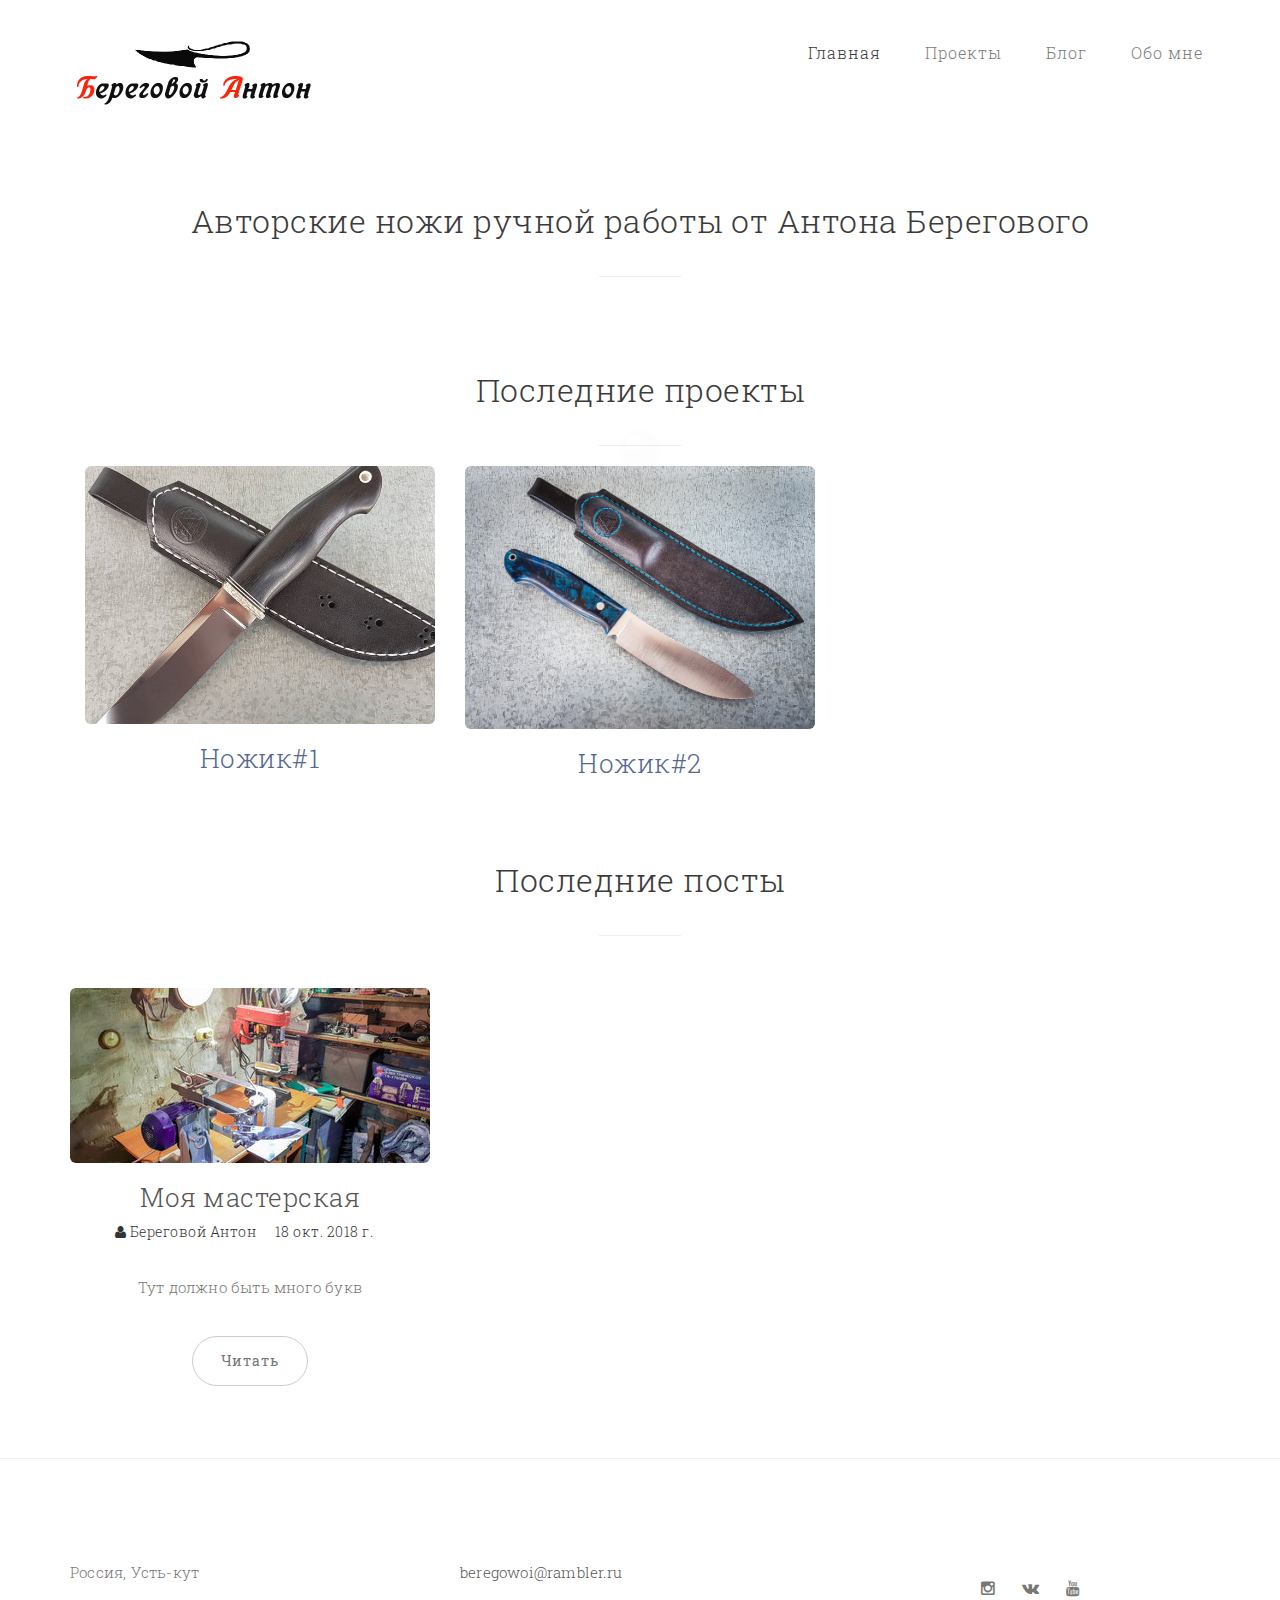
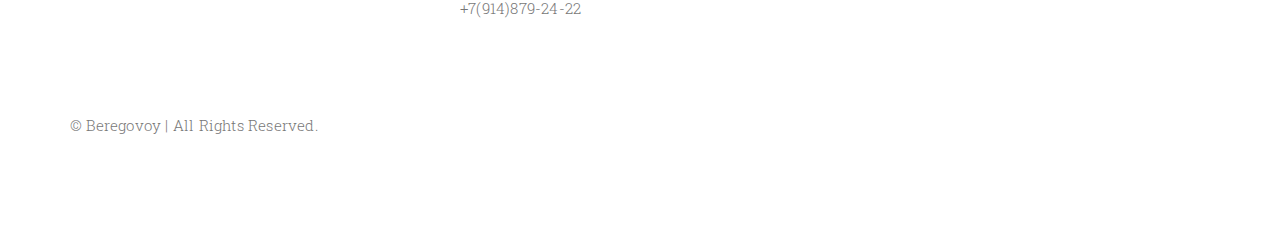
<file: index.html>
<!doctype html>
<meta charset="utf-8">
<meta http-equiv="X-UA-Compatible" content="IE=Edge">
<meta name="description" content="">
<meta name="keywords" content="">
<meta name="author" content="">
<meta name="viewport" content="width=device-width, initial-scale=1, maximum-scale=1">
 
<link rel="stylesheet" href="./static/css/bootstrap.min.css">
<link rel="stylesheet" href="./static/css/font-awesome.min.css">
<link rel="stylesheet" href="./static/css/style.css">
<link rel="stylesheet" href="./static/css/lightbox.css">
<link href="https://fonts.googleapis.com/css?family=Roboto+Slab:700" rel="stylesheet"> 
<title>Ножи ручной работы!</title>
<body>
   <!-- PRE LOADER -->

<div class="preloader">
    <div class="sk-spinner sk-spinner-wordpress">
         <span class="sk-inner-circle"></span>
    </div>
</div>
<!-- Navigation section  -->

<div class="navbar navbar-default navbar-static-top" role="navigation">
    <div class="container">

         <div class="navbar-header">
              <button class="navbar-toggle" data-toggle="collapse" data-target=".navbar-collapse">
                   <span class="icon icon-bar"></span>
                   <span class="icon icon-bar"></span>
                   <span class="icon icon-bar"></span>
              </button>
              <a href="./" ><img src="./static/images/logo.png" width="50%" height="50%" alt="logo"></a>
         </div>
         <div class="collapse navbar-collapse">
            <ul class="nav navbar-nav navbar-right"> 
                <li class="active"><a href="./">Главная</a></li>
                
                  <li><a href="./projects/">Проекты</a></li>
                
                  <li><a href="./blog/">Блог</a></li>
                
                  <li><a href="./about/">Обо мне</a></li>
                
            </ul>
        </div>
    </div>
  </div>  
<!-- Home Section -->
  
    
  
  <!-- Home Section -->

<section id="home">
    <div class="container">
         <div class="row">
              <div class="col-md-12 col-sm-12">
                   <h2>Авторские ножи ручной работы от Антона Берегового</h2>

                   <hr>
                   
               <!-- last work -->
      
               <div class="col-md-12 col-sm-12">
                    <div class="padding"></div>
                    <h2>Последние проекты</h2>
                    <hr>
                </div>
                    
                    <div class="col-md-4 col-sm-6">
                        <a href="./projects/nozhik1/">
                            <div class="portfolio-thumb">
                        
                        
                                <img src="./projects/nozhik1/knife_11.jpg" alt="" class="img-responsive img-rounded">
                        
                                    <div class="portfolio-overlay">
                                        <div class="portfolio-item">
                                            <h3><a href="./projects/nozhik1/">Ножик#1</a></h3>
                                        </div>
                                    </div>
                            </div>
                          </a>
                      </div>
                    
                    <div class="col-md-4 col-sm-6">
                        <a href="./projects/nozhik2/">
                            <div class="portfolio-thumb">
                        
                        
                                <img src="./projects/nozhik2/knives_1-1-of-5-.jpg" alt="" class="img-responsive img-rounded">
                        
                                    <div class="portfolio-overlay">
                                        <div class="portfolio-item">
                                            <h3><a href="./projects/nozhik2/">Ножик#2</a></h3>
                                        </div>
                                    </div>
                            </div>
                          </a>
                      </div>
                    
                </div>
                <div class="col-md-12 col-sm-12">
                    <div class="padding"></div>
                    <h2>Последние посты</h2>
                    <hr>
                </div>
                    <div class="col-md-4 col-sm-4">
                            <div class="blog-post-thumb">
                    
                    <!-- Blog -->
                            
                        <a href="./blog/first-post/" ><img src="./blog/first-post/knives_1-4-of-5-@360.jpg" class="img-responsive img-rounded" alt="" /></a>
                            
                        
                        <div class="blog-post-title">
                                <h3><a href="./blog/first-post/">Моя мастерская</a></h3>
                           </div>
                           <div class="blog-post-format">
                                <span><a href="#"><i class="fa fa-user" aria-hidden="true"></i> Береговой Антон</a></span>
                                <span><i class="fa fa-date"></i> 18 окт. 2018 г.</span>
                           </div>
                           <div class="blog-post-des">
                                <p><p>Тут должно быть много букв</p>
</p>
                                <a href="./blog/first-post/" class="btn btn-default">Читать</a>
                           </div>                
                    
                    </div>
                 </div>
            </div>
    </div>
</section>


  
  <footer>
    <div class="container">
         <div class="row">

              <div class="col-md-4 col-sm-4">
                   <p>Россия, Усть-кут</p>
              </div>

              <div class="col-md-4 col-sm-4">
                   <p><a href="mailto:beregowoi@rambler.ru">beregowoi@rambler.ru</a></p>
                   <p>+7(914)879-24-22 </p>
              </div>
              <div class="col-md-4 col-sm-4">
                    
                    <ul class="social-icon">
                        <li><a href="http://instagram.com/aaberegovoy_nozi" class="fa fa-instagram"></a></li>
                        <li><a href="#" class="fa fa-vk"></a></li>
                        <li><a href="#" class="fa fa-youtube"></a></li>
                    </ul>                          
              </div>
              <div class="clearfix col-md-12 col-sm-12">
                   <hr>
              </div>

              <div class="col-md-6 col-sm-6">
                   <div class="footer-copyright">
                        <p>© Beregovoy | All Rights Reserved.</p>
                   </div>
              </div>
         </div>
    </div>
</footer> 
  <!-- SCRIPTS -->
<script src="./static/js/jquery.js"></script>
<script src="./static/js/bootstrap.min.js"></script>
<script src="./static/js/custom.js"></script>
<script src="./static/js/lightbox.js"></script>

</body>
</file>
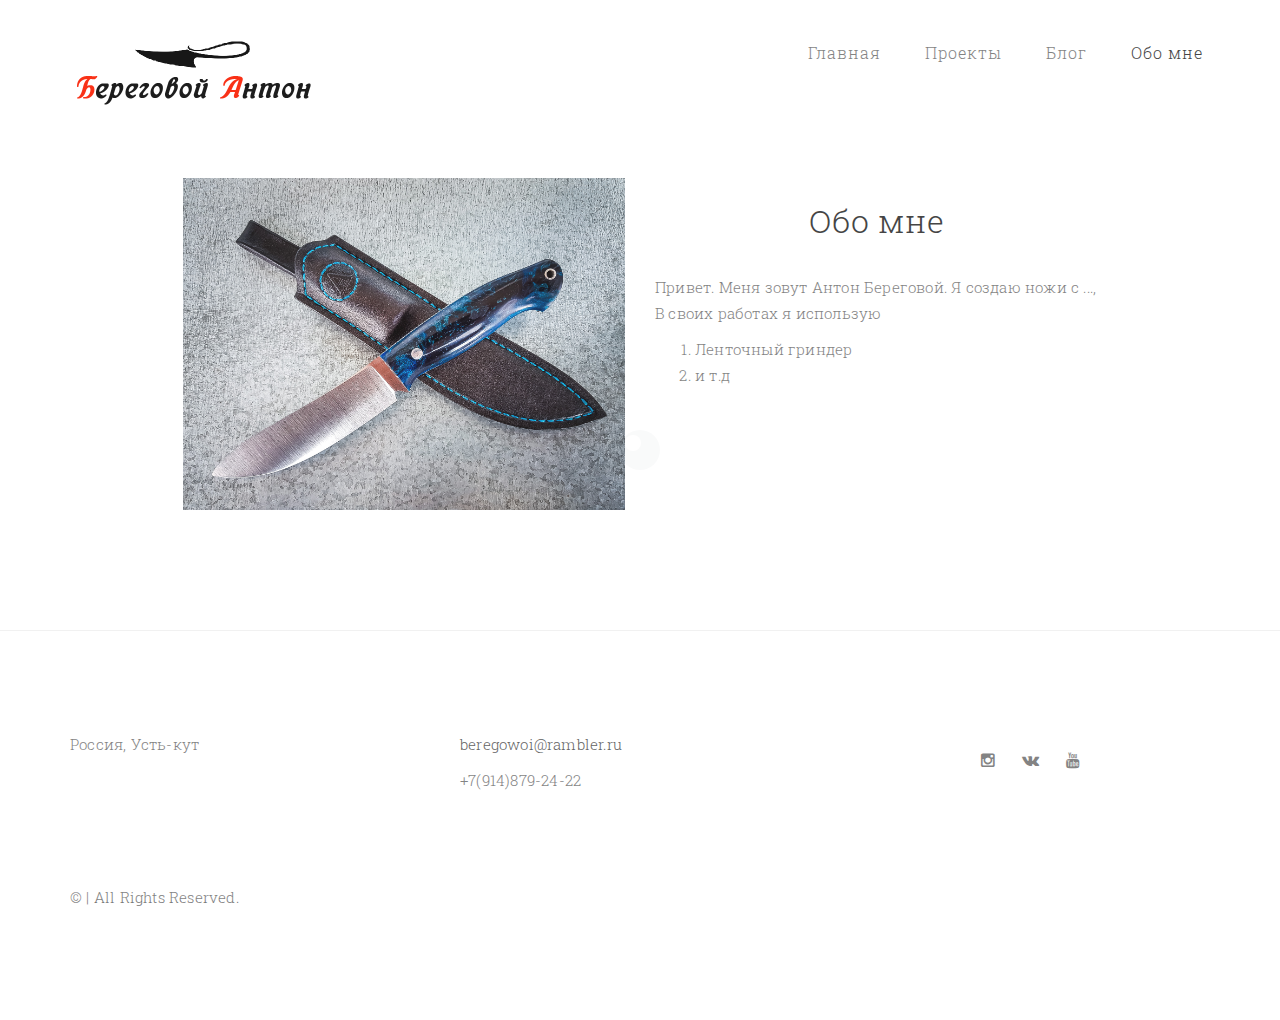
<file: about/index.html>
<!doctype html>
<meta charset="utf-8">
<meta http-equiv="X-UA-Compatible" content="IE=Edge">
<meta name="description" content="">
<meta name="keywords" content="">
<meta name="author" content="">
<meta name="viewport" content="width=device-width, initial-scale=1, maximum-scale=1">
 
<link rel="stylesheet" href="../static/css/bootstrap.min.css">
<link rel="stylesheet" href="../static/css/font-awesome.min.css">
<link rel="stylesheet" href="../static/css/style.css">
<link rel="stylesheet" href="../static/css/lightbox.css">
<link href="https://fonts.googleapis.com/css?family=Roboto+Slab:700" rel="stylesheet"> 
<title>Обо мне</title>
<body>
   <!-- PRE LOADER -->

<div class="preloader">
    <div class="sk-spinner sk-spinner-wordpress">
         <span class="sk-inner-circle"></span>
    </div>
</div>
<!-- Navigation section  -->

<div class="navbar navbar-default navbar-static-top" role="navigation">
    <div class="container">

         <div class="navbar-header">
              <button class="navbar-toggle" data-toggle="collapse" data-target=".navbar-collapse">
                   <span class="icon icon-bar"></span>
                   <span class="icon icon-bar"></span>
                   <span class="icon icon-bar"></span>
              </button>
              <a href="../" ><img src="../static/images/logo.png" width="50%" height="50%" alt="logo"></a>
         </div>
         <div class="collapse navbar-collapse">
            <ul class="nav navbar-nav navbar-right"> 
                <li><a href="../">Главная</a></li>
                
                  <li><a href="../projects/">Проекты</a></li>
                
                  <li><a href="../blog/">Блог</a></li>
                
                  <li class="active"><a href="../about/">Обо мне</a></li>
                
            </ul>
        </div>
    </div>
  </div>  
<!-- Home Section -->
  
    
  
<!-- About Section -->

<section id="about">
    <div class="container">
         <div class="row">

              <div class="col-md-offset-1 col-md-10 col-sm-12">
                   
                   <div class="col-md-6 col-sm-12">
                    <img src="../../static/images/about-image.jpg" class="img-responsive" alt="About">
                   </div>
                   <div class="col-md-6 col-sm-12">
                       <div class="section-title">
                            <h2>Обо мне</h2>
                        </div> 
                    <p><p>Привет. Меня зовут Антон Береговой. 
Я создаю ножи с ..., <br>
В своих работах я использую</p>
<ol>
<li>Ленточный гриндер</li>
<li>и т.д</li>
</ol>
</p>
                    </div>
                </div>
            </section>
               <div class="clearfix"></div>

              </div>

         </div>
    </div>


  
  <footer>
    <div class="container">
         <div class="row">

              <div class="col-md-4 col-sm-4">
                   <p>Россия, Усть-кут</p>
              </div>

              <div class="col-md-4 col-sm-4">
                   <p><a href="mailto:beregowoi@rambler.ru">beregowoi@rambler.ru</a></p>
                   <p>+7(914)879-24-22 </p>
              </div>
              <div class="col-md-4 col-sm-4">
                    
                    <ul class="social-icon">
                        <li><a href="http://instagram.com/aaberegovoy_nozi" class="fa fa-instagram"></a></li>
                        <li><a href="#" class="fa fa-vk"></a></li>
                        <li><a href="#" class="fa fa-youtube"></a></li>
                    </ul>                          
              </div>
              <div class="clearfix col-md-12 col-sm-12">
                   <hr>
              </div>

              <div class="col-md-6 col-sm-6">
                   <div class="footer-copyright">
                        <p>©  | All Rights Reserved.</p>
                   </div>
              </div>
         </div>
    </div>
</footer> 
  <!-- SCRIPTS -->
<script src="../static/js/jquery.js"></script>
<script src="../static/js/bootstrap.min.js"></script>
<script src="../static/js/custom.js"></script>
<script src="../static/js/lightbox.js"></script>

</body>
</file>
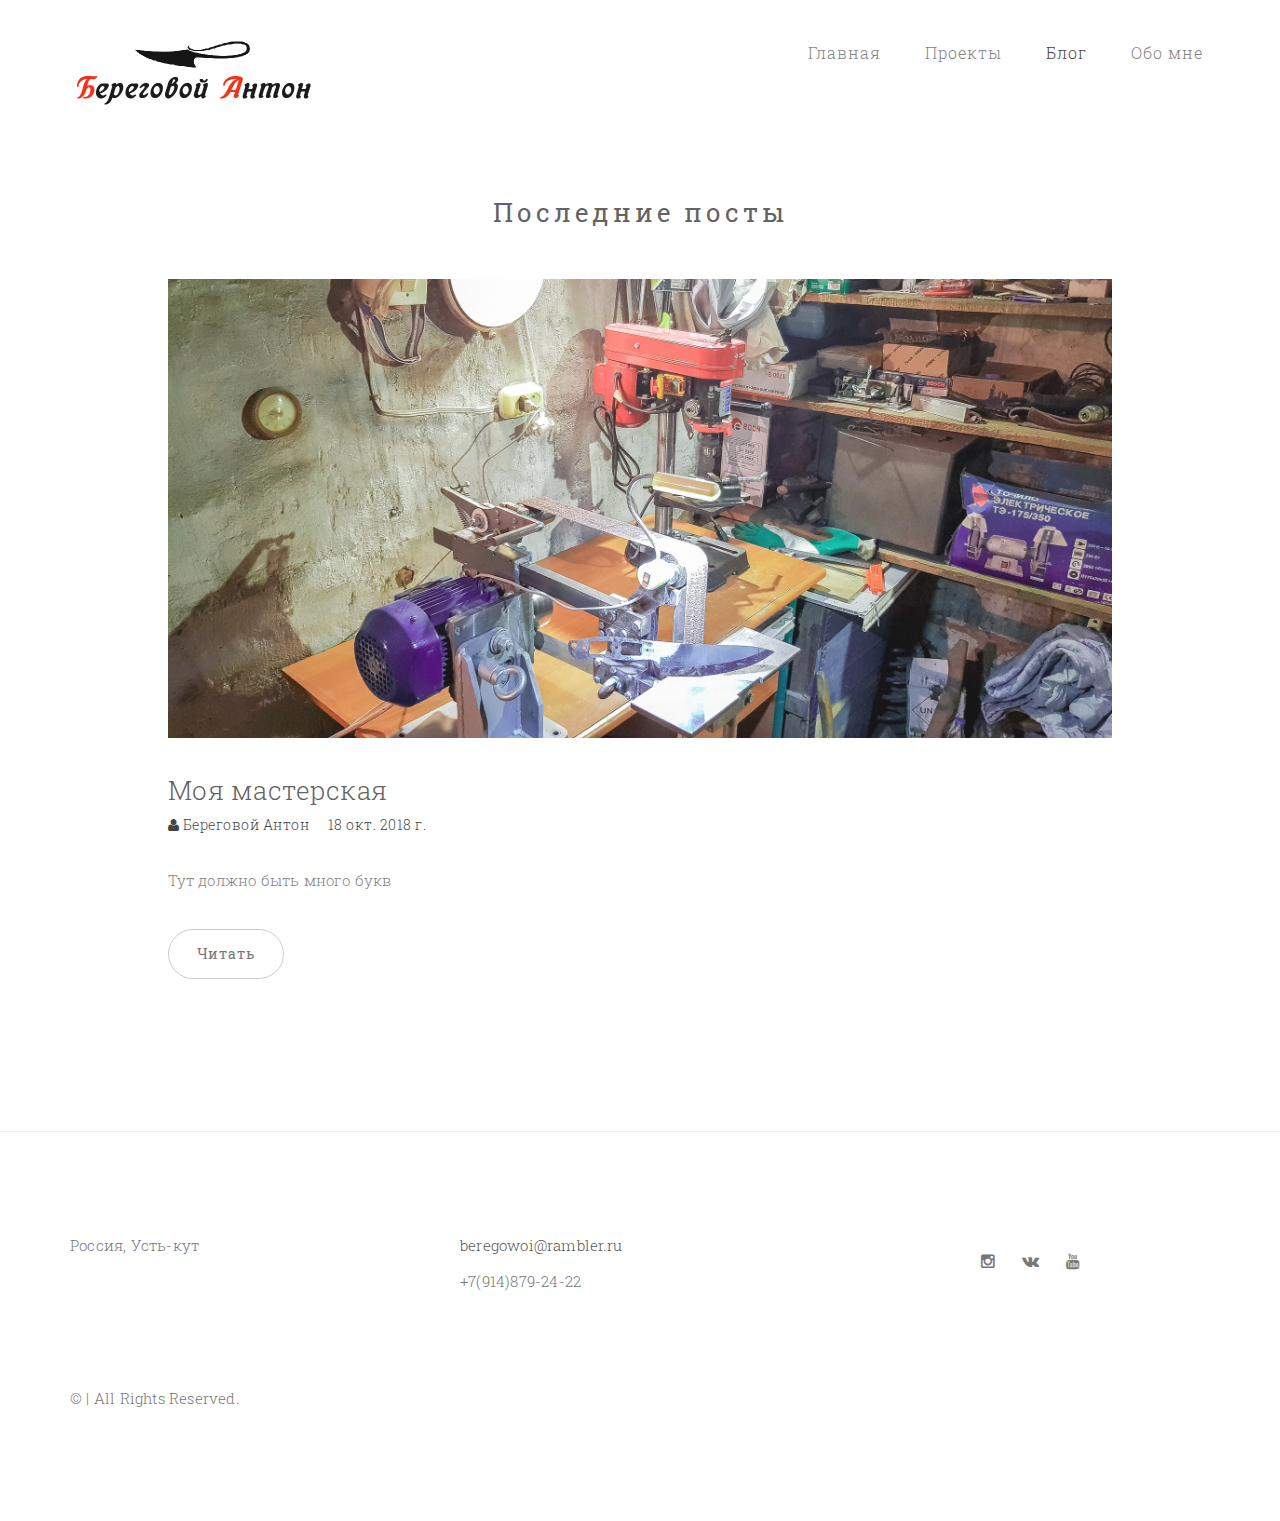
<file: blog/index.html>
<!doctype html>
<meta charset="utf-8">
<meta http-equiv="X-UA-Compatible" content="IE=Edge">
<meta name="description" content="">
<meta name="keywords" content="">
<meta name="author" content="">
<meta name="viewport" content="width=device-width, initial-scale=1, maximum-scale=1">
 
<link rel="stylesheet" href="../static/css/bootstrap.min.css">
<link rel="stylesheet" href="../static/css/font-awesome.min.css">
<link rel="stylesheet" href="../static/css/style.css">
<link rel="stylesheet" href="../static/css/lightbox.css">
<link href="https://fonts.googleapis.com/css?family=Roboto+Slab:700" rel="stylesheet"> 
<title>Блог</title>
<body>
   <!-- PRE LOADER -->

<div class="preloader">
    <div class="sk-spinner sk-spinner-wordpress">
         <span class="sk-inner-circle"></span>
    </div>
</div>
<!-- Navigation section  -->

<div class="navbar navbar-default navbar-static-top" role="navigation">
    <div class="container">

         <div class="navbar-header">
              <button class="navbar-toggle" data-toggle="collapse" data-target=".navbar-collapse">
                   <span class="icon icon-bar"></span>
                   <span class="icon icon-bar"></span>
                   <span class="icon icon-bar"></span>
              </button>
              <a href="../" ><img src="../static/images/logo.png" width="50%" height="50%" alt="logo"></a>
         </div>
         <div class="collapse navbar-collapse">
            <ul class="nav navbar-nav navbar-right"> 
                <li><a href="../">Главная</a></li>
                
                  <li><a href="../projects/">Проекты</a></li>
                
                  <li class="active"><a href="../blog/">Блог</a></li>
                
                  <li><a href="../about/">Обо мне</a></li>
                
            </ul>
        </div>
    </div>
  </div>  
<!-- Home Section -->
  
    
  <!-- Blog Section -->

<section id="blog">
    <div class="container">
         <div class="row">
            
              <div class="col-md-offset-1 col-md-10 col-sm-12">
                   <div class="section-title">
                        <h3>Последние посты</h3>
                        
                   </div>
  
                   <div class="blog-post-thumb">
                        <div class="blog-post-image">
                             <a href="../blog/first-post/">
                                
                                
                                <div class="image"><img src="../blog/first-post/knives_1-4-of-5-.jpg" alt="Blog Image" class="img-responsive"></div>
                                                             
                             </a>
                        </div>
                        <div class="blog-post-title">
                             <h3><a href="../blog/first-post/">Моя мастерская</a></h3>
                        </div>
                        <div class="blog-post-format">
                             <span><a href="#"><i class="fa fa-user" aria-hidden="true"></i> Береговой Антон</a></span>
                             <span><i class="fa fa-date"></i> 18 окт. 2018 г.</span>
                        </div>
                        <div class="blog-post-des">
                             <p><p>Тут должно быть много букв</p>
</p>
                             <a href="../blog/first-post/" class="btn btn-default">Читать</a>
                        </div>
                   </div>
  
              </div>
              
              
         </div>
    </div>
  </section>

  
  <footer>
    <div class="container">
         <div class="row">

              <div class="col-md-4 col-sm-4">
                   <p>Россия, Усть-кут</p>
              </div>

              <div class="col-md-4 col-sm-4">
                   <p><a href="mailto:beregowoi@rambler.ru">beregowoi@rambler.ru</a></p>
                   <p>+7(914)879-24-22 </p>
              </div>
              <div class="col-md-4 col-sm-4">
                    
                    <ul class="social-icon">
                        <li><a href="http://instagram.com/aaberegovoy_nozi" class="fa fa-instagram"></a></li>
                        <li><a href="#" class="fa fa-vk"></a></li>
                        <li><a href="#" class="fa fa-youtube"></a></li>
                    </ul>                          
              </div>
              <div class="clearfix col-md-12 col-sm-12">
                   <hr>
              </div>

              <div class="col-md-6 col-sm-6">
                   <div class="footer-copyright">
                        <p>©  | All Rights Reserved.</p>
                   </div>
              </div>
         </div>
    </div>
</footer> 
  <!-- SCRIPTS -->
<script src="../static/js/jquery.js"></script>
<script src="../static/js/bootstrap.min.js"></script>
<script src="../static/js/custom.js"></script>
<script src="../static/js/lightbox.js"></script>

</body>
</file>
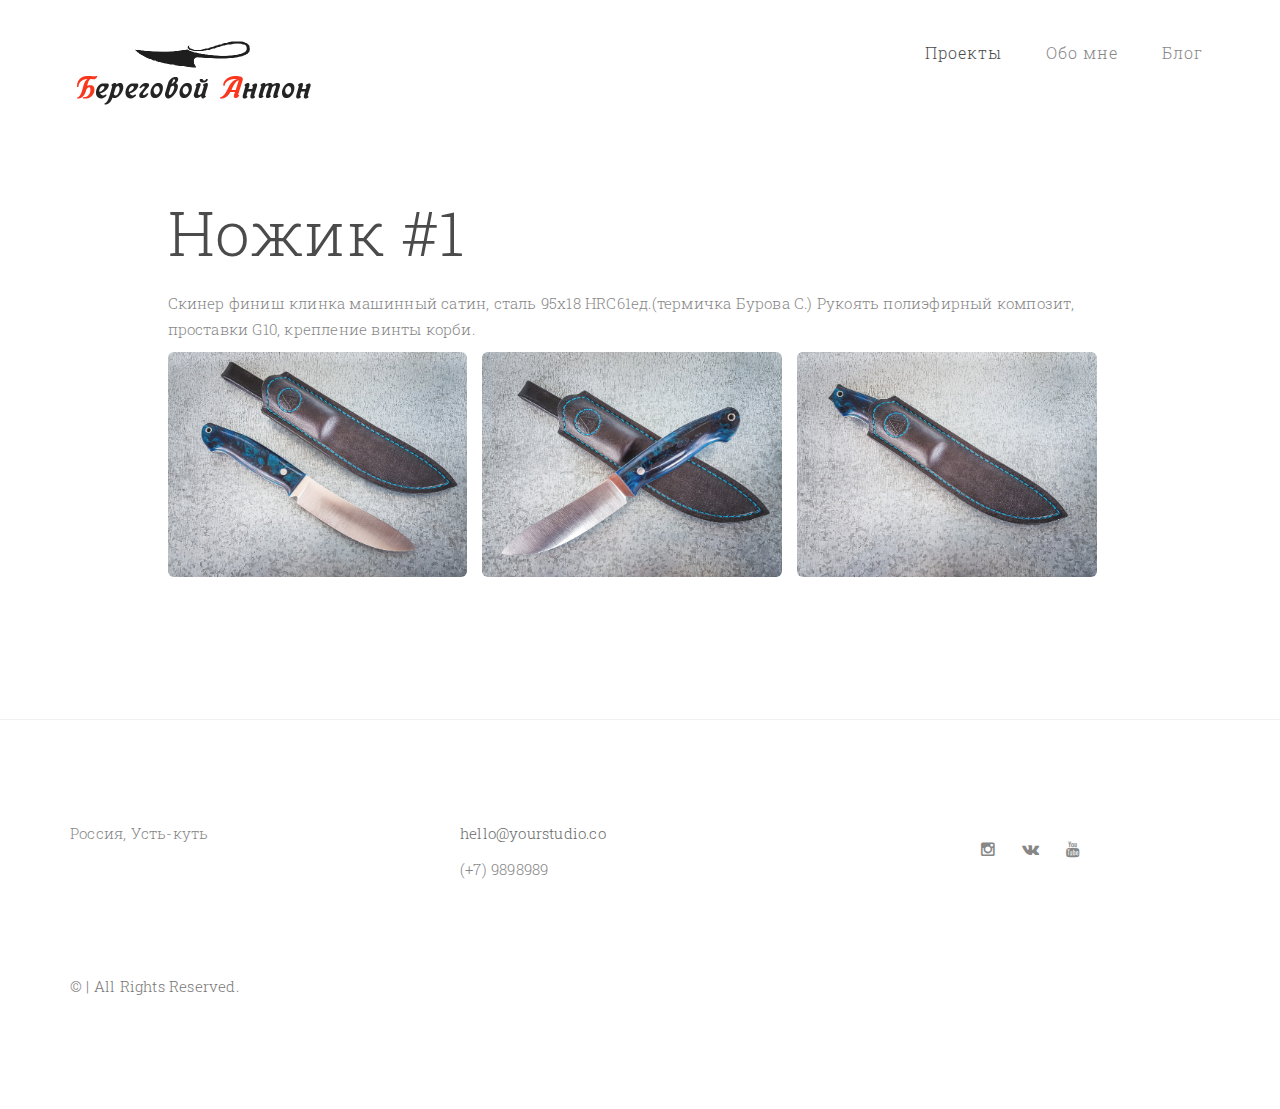
<file: nozhi/index.html>
<!doctype html>
<head>
<meta charset="utf-8">
<meta charset="UTF-8">
<meta http-equiv="X-UA-Compatible" content="IE=Edge">
<meta name="description" content="">
<meta name="keywords" content="">
<meta name="author" content="">
<meta name="viewport" content="width=device-width, initial-scale=1, maximum-scale=1">
 
<link rel="stylesheet" href="../static/css/bootstrap.min.css">
<link rel="stylesheet" href="../static/css/font-awesome.min.css">
<link rel="stylesheet" href="../static/css/style.css">
<link href="https://fonts.googleapis.com/css?family=Roboto+Slab:700" rel="stylesheet"> 
<title>Ножик #1 (2018)</title>
</head>
<body>
  <!-- PRE LOADER -->

<div class="preloader">
    <div class="sk-spinner sk-spinner-wordpress">
         <span class="sk-inner-circle"></span>
    </div>
</div>

<!-- Navigation section  -->

<div class="navbar navbar-default navbar-static-top" role="navigation">
    <div class="container">

         <div class="navbar-header">
              <button class="navbar-toggle" data-toggle="collapse" data-target=".navbar-collapse">
                   <span class="icon icon-bar"></span>
                   <span class="icon icon-bar"></span>
                   <span class="icon icon-bar"></span>
              </button>
              <a href="../" ><img src="../static/images/logo.png" width="50%" height="50%" alt="logo"></a>
         </div>
         <div class="collapse navbar-collapse">
              <ul class="nav navbar-nav navbar-right">
                  
                  
                    <li class="active"><a href="../">Проекты</a></li>
                  
                    <li><a href="../about/">Обо мне</a></li>
                  
                    <li><a href="../blog/">Блог</a></li>
                  
                 
              </ul>
         </div>
 </div>
</div>  
<!-- Home Section -->

 

<!-- Single Project Section -->

<section id="single-project">
        <div class="container">
             <div class="row">
   
                  <div class="col-md-offset-1 col-md-10 col-sm-12">
                       <h1>Ножик #1</h1>
                       <p><p>Скинер финиш клинка машинный сатин, сталь 95х18 HRC61ед.(термичка Бурова С.) Рукоять полиэфирный композит, проставки G10, крепление винты корби.</p>
</p>
                            
                            
                            
                                
                                <div class="col-md-4 col-sm-4">
                                        <img src="../nozhi/knives_1-1-of-5-.jpg" alt="" class="img-responsive img-rounded">                                        
                                </div>       
                                
                                <div class="col-md-4 col-sm-4">
                                        <img src="../nozhi/knives_1-2-of-5-.jpg" alt="" class="img-responsive img-rounded">                                        
                                </div>       
                                
                                <div class="col-md-4 col-sm-4">
                                        <img src="../nozhi/knives_1-3-of-5-.jpg" alt="" class="img-responsive img-rounded">                                        
                                </div>       
                                 
                                               
                             
   
                       <div class="clearfix"></div>   
                      
                  </div>
   
             </div>
        </div>
   </section>



                 
<footer>
    <div class="container">
         <div class="row">

              <div class="col-md-4 col-sm-4">
                   <p>Россия, Усть-куть</p>
              </div>

              <div class="col-md-4 col-sm-4">
                   <p><a href="mailto:youremail@gmail.com">hello@yourstudio.co</a></p>
                   <p>(+7) 9898989</p>
              </div>
              <div class="col-md-4 col-sm-4">
                    
                    <ul class="social-icon">
                        <li><a href="http://instagram.com/aaberegovoy_nozi" class="fa fa-instagram"></a></li>
                        <li><a href="#" class="fa fa-vk"></a></li>
                        <li><a href="#" class="fa fa-youtube"></a></li>
                    </ul>                          
              </div>
              <div class="clearfix col-md-12 col-sm-12">
                   <hr>
              </div>

              <div class="col-md-6 col-sm-6">
                   <div class="footer-copyright">
                        <p>©  | All Rights Reserved.</p>
                   </div>
              </div>
         </div>
    </div>
</footer>  
  
<!-- SCRIPTS -->
<script src="../static/js/jquery.js"></script>
<script src="../static/js/bootstrap.min.js"></script>
<script src="../static/js/custom.js"></script>
</body>
</file>
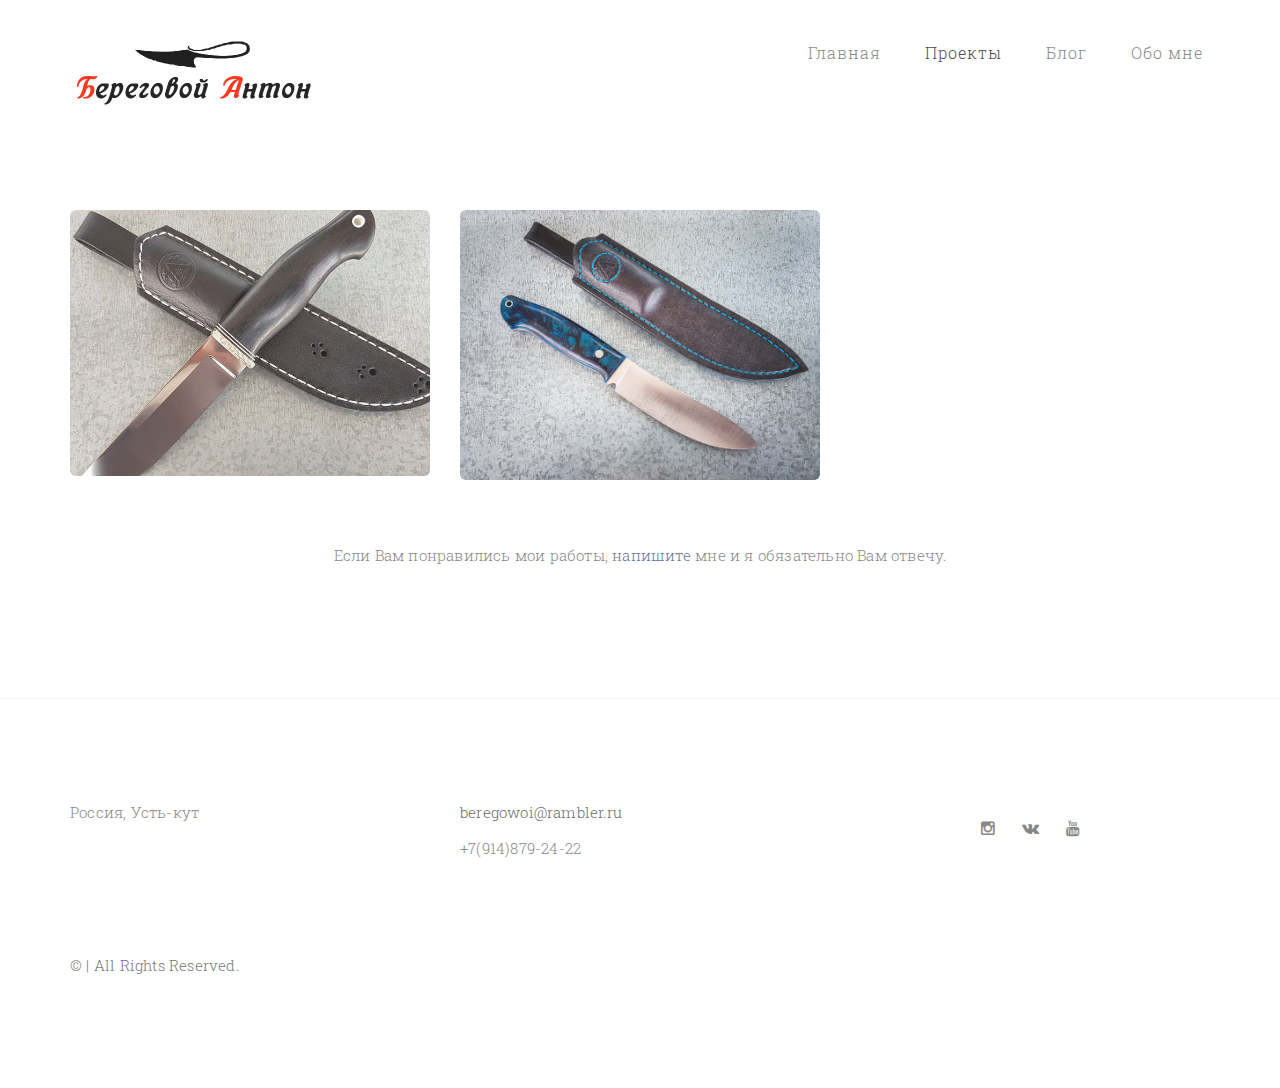
<file: projects/index.html>
<!doctype html>
<meta charset="utf-8">
<meta http-equiv="X-UA-Compatible" content="IE=Edge">
<meta name="description" content="">
<meta name="keywords" content="">
<meta name="author" content="">
<meta name="viewport" content="width=device-width, initial-scale=1, maximum-scale=1">
 
<link rel="stylesheet" href="../static/css/bootstrap.min.css">
<link rel="stylesheet" href="../static/css/font-awesome.min.css">
<link rel="stylesheet" href="../static/css/style.css">
<link rel="stylesheet" href="../static/css/lightbox.css">
<link href="https://fonts.googleapis.com/css?family=Roboto+Slab:700" rel="stylesheet"> 
<title>Проекты</title>
<body>
   <!-- PRE LOADER -->

<div class="preloader">
    <div class="sk-spinner sk-spinner-wordpress">
         <span class="sk-inner-circle"></span>
    </div>
</div>
<!-- Navigation section  -->

<div class="navbar navbar-default navbar-static-top" role="navigation">
    <div class="container">

         <div class="navbar-header">
              <button class="navbar-toggle" data-toggle="collapse" data-target=".navbar-collapse">
                   <span class="icon icon-bar"></span>
                   <span class="icon icon-bar"></span>
                   <span class="icon icon-bar"></span>
              </button>
              <a href="../" ><img src="../static/images/logo.png" width="50%" height="50%" alt="logo"></a>
         </div>
         <div class="collapse navbar-collapse">
            <ul class="nav navbar-nav navbar-right"> 
                <li><a href="../">Главная</a></li>
                
                  <li class="active"><a href="../projects/">Проекты</a></li>
                
                  <li><a href="../blog/">Блог</a></li>
                
                  <li><a href="../about/">Обо мне</a></li>
                
            </ul>
        </div>
    </div>
  </div>  
<!-- Home Section -->
  
    
<!-- Portfolio Section -->
<section id="portfolio">
    <div class="container">
         <div class="row">          
            
              <div class="col-md-4 col-sm-6">
                <a href="../projects/nozhik1/">
                    <div class="portfolio-thumb">
                
                
                        <img src="../projects/nozhik1/knife_11.jpg" alt="" class="img-responsive img-rounded">
                
                             <div class="portfolio-overlay">
                                <div class="portfolio-item">
                                    <h3><a href="../projects/nozhik1/">Ножик#1</a></h3>
                                </div>
                            </div>
                    </div>
                  </a>
              </div>
                    
              <div class="col-md-4 col-sm-6">
                <a href="../projects/nozhik2/">
                    <div class="portfolio-thumb">
                
                
                        <img src="../projects/nozhik2/knives_1-1-of-5-.jpg" alt="" class="img-responsive img-rounded">
                
                             <div class="portfolio-overlay">
                                <div class="portfolio-item">
                                    <h3><a href="../projects/nozhik2/">Ножик#2</a></h3>
                                </div>
                            </div>
                    </div>
                  </a>
              </div>
                    
          <div class="col-md-12 col-sm-12 text-center">
                <p>Если Вам понравились мои работы, <a href="mailto:beregowoi@rambler.ru">напишите</a> мне и я обязательно Вам отвечу.</p>
 
          </div>
        </div>
    </div>
  </section>

  
  <footer>
    <div class="container">
         <div class="row">

              <div class="col-md-4 col-sm-4">
                   <p>Россия, Усть-кут</p>
              </div>

              <div class="col-md-4 col-sm-4">
                   <p><a href="mailto:beregowoi@rambler.ru">beregowoi@rambler.ru</a></p>
                   <p>+7(914)879-24-22 </p>
              </div>
              <div class="col-md-4 col-sm-4">
                    
                    <ul class="social-icon">
                        <li><a href="http://instagram.com/aaberegovoy_nozi" class="fa fa-instagram"></a></li>
                        <li><a href="#" class="fa fa-vk"></a></li>
                        <li><a href="#" class="fa fa-youtube"></a></li>
                    </ul>                          
              </div>
              <div class="clearfix col-md-12 col-sm-12">
                   <hr>
              </div>

              <div class="col-md-6 col-sm-6">
                   <div class="footer-copyright">
                        <p>©  | All Rights Reserved.</p>
                   </div>
              </div>
         </div>
    </div>
</footer> 
  <!-- SCRIPTS -->
<script src="../static/js/jquery.js"></script>
<script src="../static/js/bootstrap.min.js"></script>
<script src="../static/js/custom.js"></script>
<script src="../static/js/lightbox.js"></script>

</body>
</file>
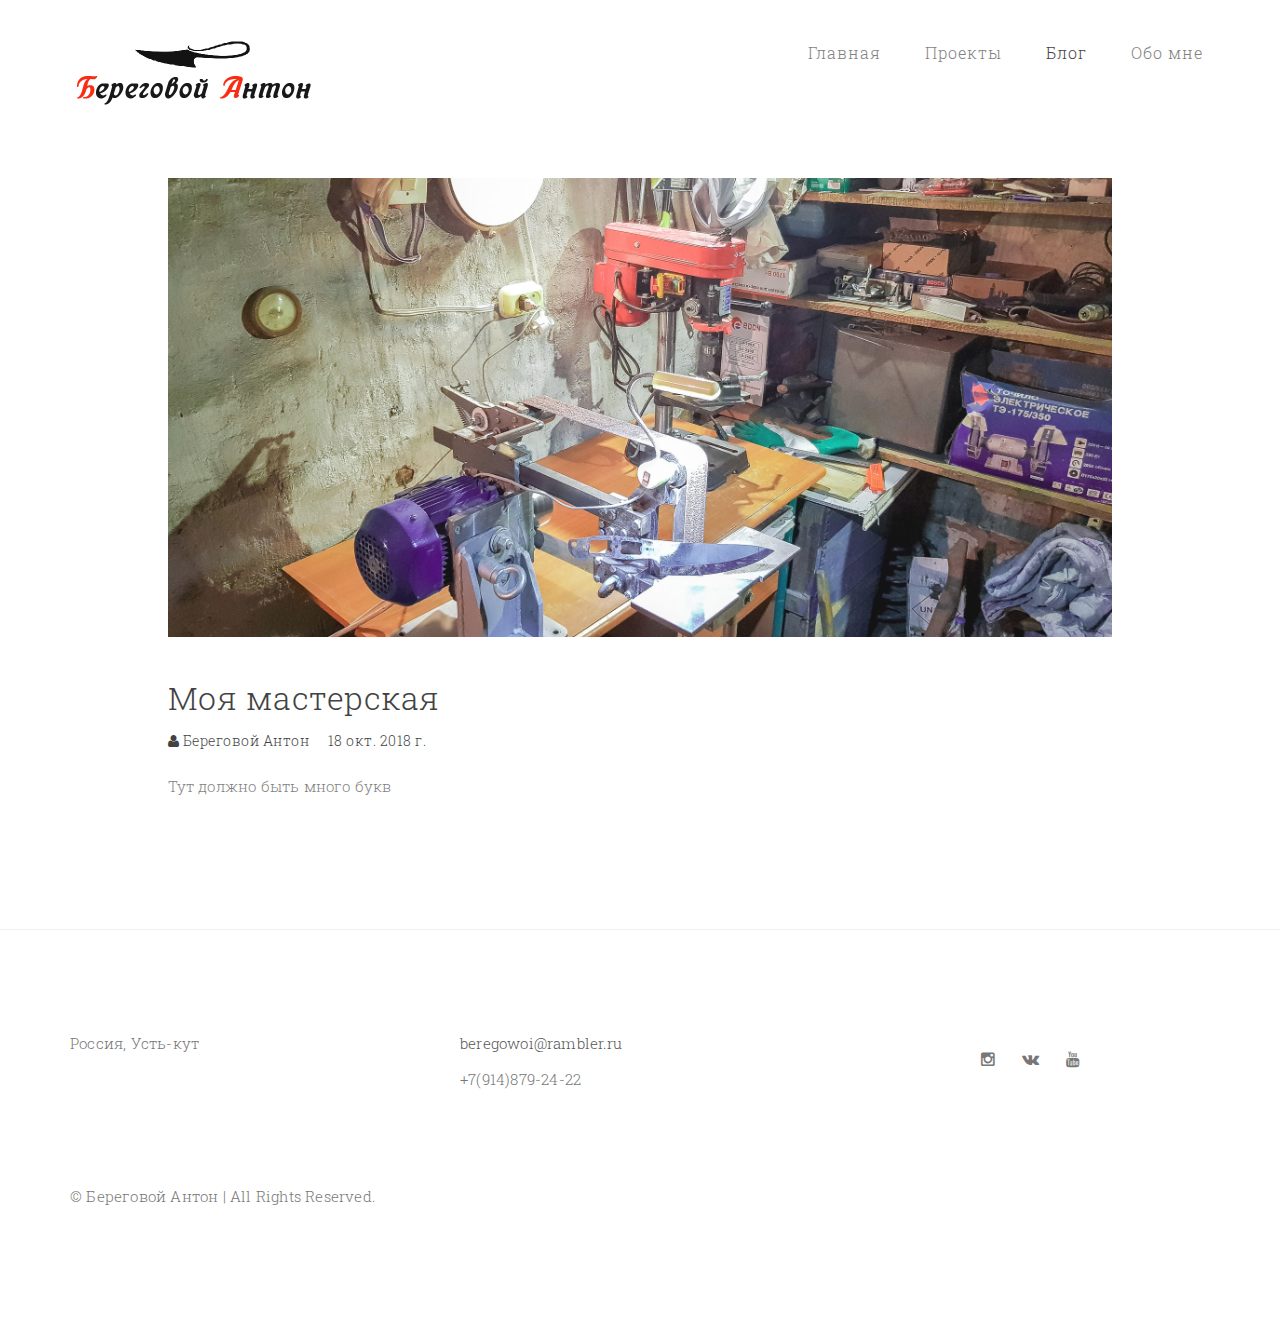
<file: blog/first-post/index.html>
<!doctype html>
<meta charset="utf-8">
<meta http-equiv="X-UA-Compatible" content="IE=Edge">
<meta name="description" content="">
<meta name="keywords" content="">
<meta name="author" content="">
<meta name="viewport" content="width=device-width, initial-scale=1, maximum-scale=1">
 
<link rel="stylesheet" href="../../static/css/bootstrap.min.css">
<link rel="stylesheet" href="../../static/css/font-awesome.min.css">
<link rel="stylesheet" href="../../static/css/style.css">
<link rel="stylesheet" href="../../static/css/lightbox.css">
<link href="https://fonts.googleapis.com/css?family=Roboto+Slab:700" rel="stylesheet"> 
<title>Моя мастерская</title>
<body>
   <!-- PRE LOADER -->

<div class="preloader">
    <div class="sk-spinner sk-spinner-wordpress">
         <span class="sk-inner-circle"></span>
    </div>
</div>
<!-- Navigation section  -->

<div class="navbar navbar-default navbar-static-top" role="navigation">
    <div class="container">

         <div class="navbar-header">
              <button class="navbar-toggle" data-toggle="collapse" data-target=".navbar-collapse">
                   <span class="icon icon-bar"></span>
                   <span class="icon icon-bar"></span>
                   <span class="icon icon-bar"></span>
              </button>
              <a href="../../" ><img src="../../static/images/logo.png" width="50%" height="50%" alt="logo"></a>
         </div>
         <div class="collapse navbar-collapse">
            <ul class="nav navbar-nav navbar-right"> 
                <li><a href="../../">Главная</a></li>
                
                  <li><a href="../../projects/">Проекты</a></li>
                
                  <li class="active"><a href="../../blog/">Блог</a></li>
                
                  <li><a href="../../about/">Обо мне</a></li>
                
            </ul>
        </div>
    </div>
  </div>  
<!-- Home Section -->
  
    
  <!--
  <div class="blog-post">
  
    <h2>Моя мастерская</h2>
  
  <p class="meta">
    written by
    
      Береговой Антон
    
    on 2018-10-18
  </p>
  <p>Тут должно быть много букв</p>

  </div>
-->
  <!-- Blog Single Post Section -->

<section id="blog-single-post">
    <div class="container">
         <div class="row">
              <div class="col-md-offset-1 col-md-10 col-sm-12">
                   <div class="blog-single-post-thumb">
                     
                        <div class="blog-post-image">
                            
                             <img src="../../blog/first-post/knives_1-4-of-5-.jpg" class="img-responsive" alt="Blog Image">
                             
                        </div>

                        <div class="blog-post-title">
                             <h2>Моя мастерская</a></h2>
                        </div>

                        <div class="blog-post-format">
                            <span><a href="#"><i class="fa fa-user" aria-hidden="true"></i> Береговой Антон</a></span>
                             <span><i class="fa fa-date"></i> 18 окт. 2018 г.</span>
                        </div>
                      <p>Тут должно быть много букв</p>

                        <div class="blog-post-des">
                             
                        </div>
                   </div>
         </div>
    </div>
</section>

  
  <footer>
    <div class="container">
         <div class="row">

              <div class="col-md-4 col-sm-4">
                   <p>Россия, Усть-кут</p>
              </div>

              <div class="col-md-4 col-sm-4">
                   <p><a href="mailto:beregowoi@rambler.ru">beregowoi@rambler.ru</a></p>
                   <p>+7(914)879-24-22 </p>
              </div>
              <div class="col-md-4 col-sm-4">
                    
                    <ul class="social-icon">
                        <li><a href="http://instagram.com/aaberegovoy_nozi" class="fa fa-instagram"></a></li>
                        <li><a href="#" class="fa fa-vk"></a></li>
                        <li><a href="#" class="fa fa-youtube"></a></li>
                    </ul>                          
              </div>
              <div class="clearfix col-md-12 col-sm-12">
                   <hr>
              </div>

              <div class="col-md-6 col-sm-6">
                   <div class="footer-copyright">
                        <p>© Береговой Антон | All Rights Reserved.</p>
                   </div>
              </div>
         </div>
    </div>
</footer> 
  <!-- SCRIPTS -->
<script src="../../static/js/jquery.js"></script>
<script src="../../static/js/bootstrap.min.js"></script>
<script src="../../static/js/custom.js"></script>
<script src="../../static/js/lightbox.js"></script>

</body>
</file>
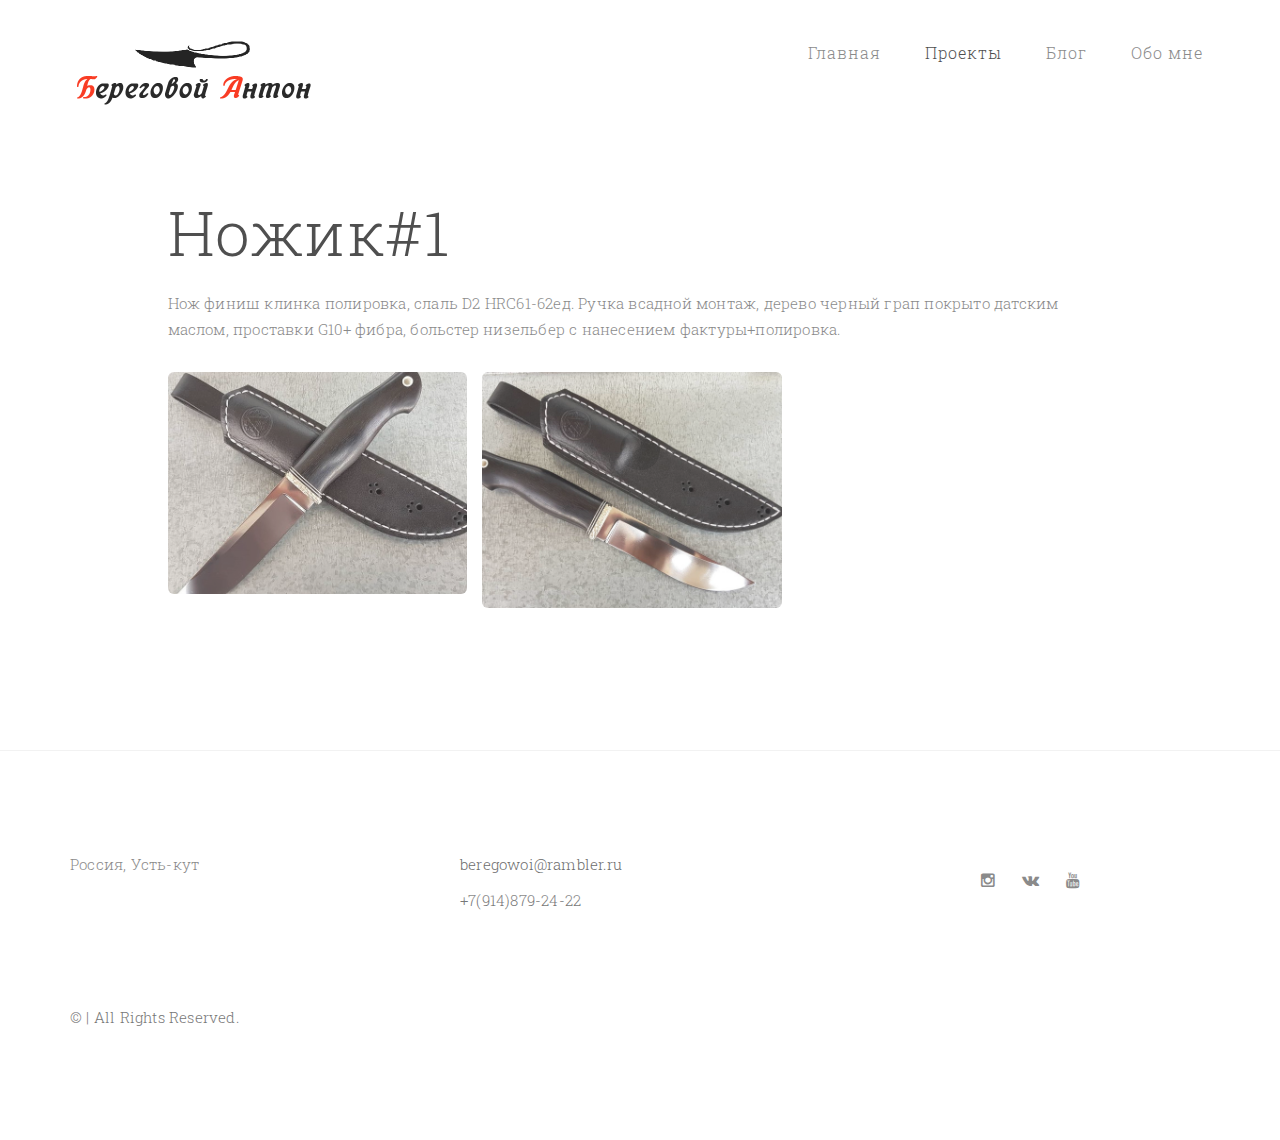
<file: projects/nozhik1/index.html>
<!doctype html>
<meta charset="utf-8">
<meta http-equiv="X-UA-Compatible" content="IE=Edge">
<meta name="description" content="">
<meta name="keywords" content="">
<meta name="author" content="">
<meta name="viewport" content="width=device-width, initial-scale=1, maximum-scale=1">
 
<link rel="stylesheet" href="../../static/css/bootstrap.min.css">
<link rel="stylesheet" href="../../static/css/font-awesome.min.css">
<link rel="stylesheet" href="../../static/css/style.css">
<link rel="stylesheet" href="../../static/css/lightbox.css">
<link href="https://fonts.googleapis.com/css?family=Roboto+Slab:700" rel="stylesheet"> 
<title>Ножик#1 </title>
<body>
   <!-- PRE LOADER -->

<div class="preloader">
    <div class="sk-spinner sk-spinner-wordpress">
         <span class="sk-inner-circle"></span>
    </div>
</div>
<!-- Navigation section  -->

<div class="navbar navbar-default navbar-static-top" role="navigation">
    <div class="container">

         <div class="navbar-header">
              <button class="navbar-toggle" data-toggle="collapse" data-target=".navbar-collapse">
                   <span class="icon icon-bar"></span>
                   <span class="icon icon-bar"></span>
                   <span class="icon icon-bar"></span>
              </button>
              <a href="../../" ><img src="../../static/images/logo.png" width="50%" height="50%" alt="logo"></a>
         </div>
         <div class="collapse navbar-collapse">
            <ul class="nav navbar-nav navbar-right"> 
                <li><a href="../../">Главная</a></li>
                
                  <li class="active"><a href="../../projects/">Проекты</a></li>
                
                  <li><a href="../../blog/">Блог</a></li>
                
                  <li><a href="../../about/">Обо мне</a></li>
                
            </ul>
        </div>
    </div>
  </div>  
<!-- Home Section -->
  
    
  <!-- Single Project Section -->

<section id="single-project">
    <div class="container">
         <div class="row">
              <div class="col-md-offset-1 col-md-10 col-sm-12">
                   <h1>Ножик#1</h1>
                   <p><p>Нож финиш клинка полировка, слаль D2 HRC61-62ед. Ручка всадной монтаж, дерево черный грап покрыто датским маслом, проставки G10+ фибра, больстер низельбер с нанесением фактуры+полировка.</p>
</p>
                        
                        
                        
                            
                            <div class="col-md-4 col-sm-4">
                                <a href="../../projects/nozhik1/knife_11.jpg" data-lightbox="&lt;Image model=&#39;none&#39; path=u&#39;/projects/nozhik1/knife_11.jpg&#39;&gt;"><img src="../../projects/nozhik1/knife_11.jpg"  alt="" class="img-responsive img-rounded"></a>                                        
                            </div>       
                            
                            <div class="col-md-4 col-sm-4">
                                <a href="../../projects/nozhik1/knife_2.jpg" data-lightbox="&lt;Image model=&#39;none&#39; path=u&#39;/projects/nozhik1/knife_2.jpg&#39;&gt;"><img src="../../projects/nozhik1/knife_2.jpg"  alt="" class="img-responsive img-rounded"></a>                                        
                            </div>       
                             
                         
                   <div class="clearfix"></div> 
              </div>

         </div>
    </div>
</section>

  
  <footer>
    <div class="container">
         <div class="row">

              <div class="col-md-4 col-sm-4">
                   <p>Россия, Усть-кут</p>
              </div>

              <div class="col-md-4 col-sm-4">
                   <p><a href="mailto:beregowoi@rambler.ru">beregowoi@rambler.ru</a></p>
                   <p>+7(914)879-24-22 </p>
              </div>
              <div class="col-md-4 col-sm-4">
                    
                    <ul class="social-icon">
                        <li><a href="http://instagram.com/aaberegovoy_nozi" class="fa fa-instagram"></a></li>
                        <li><a href="#" class="fa fa-vk"></a></li>
                        <li><a href="#" class="fa fa-youtube"></a></li>
                    </ul>                          
              </div>
              <div class="clearfix col-md-12 col-sm-12">
                   <hr>
              </div>

              <div class="col-md-6 col-sm-6">
                   <div class="footer-copyright">
                        <p>©  | All Rights Reserved.</p>
                   </div>
              </div>
         </div>
    </div>
</footer> 
  <!-- SCRIPTS -->
<script src="../../static/js/jquery.js"></script>
<script src="../../static/js/bootstrap.min.js"></script>
<script src="../../static/js/custom.js"></script>
<script src="../../static/js/lightbox.js"></script>

</body>
</file>
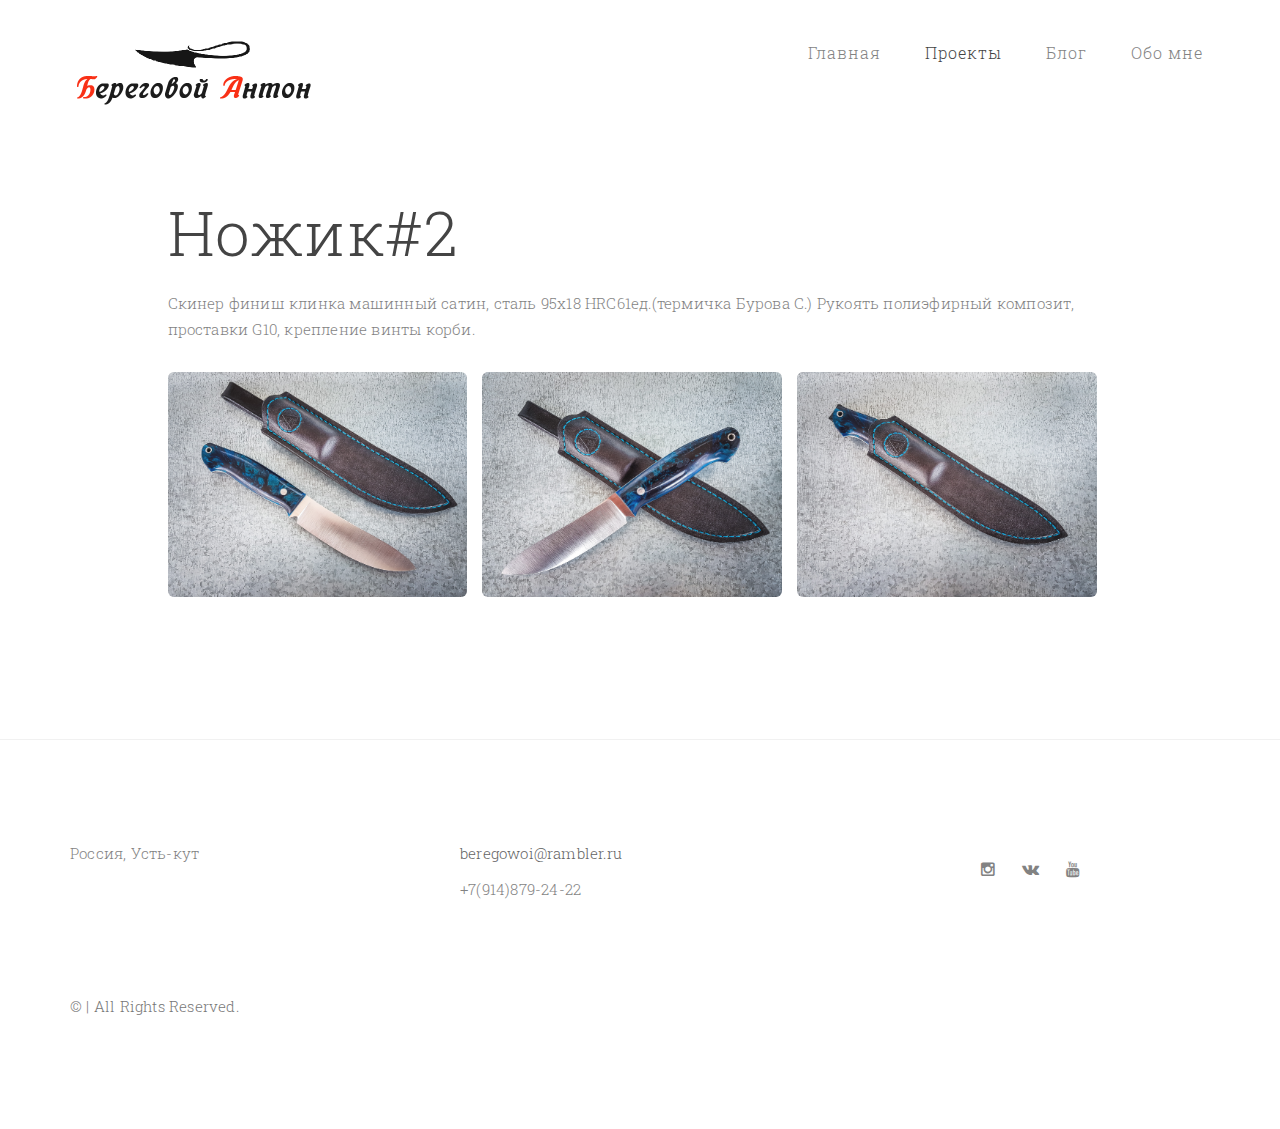
<file: projects/nozhik2/index.html>
<!doctype html>
<meta charset="utf-8">
<meta http-equiv="X-UA-Compatible" content="IE=Edge">
<meta name="description" content="">
<meta name="keywords" content="">
<meta name="author" content="">
<meta name="viewport" content="width=device-width, initial-scale=1, maximum-scale=1">
 
<link rel="stylesheet" href="../../static/css/bootstrap.min.css">
<link rel="stylesheet" href="../../static/css/font-awesome.min.css">
<link rel="stylesheet" href="../../static/css/style.css">
<link rel="stylesheet" href="../../static/css/lightbox.css">
<link href="https://fonts.googleapis.com/css?family=Roboto+Slab:700" rel="stylesheet"> 
<title>Ножик#2 </title>
<body>
   <!-- PRE LOADER -->

<div class="preloader">
    <div class="sk-spinner sk-spinner-wordpress">
         <span class="sk-inner-circle"></span>
    </div>
</div>
<!-- Navigation section  -->

<div class="navbar navbar-default navbar-static-top" role="navigation">
    <div class="container">

         <div class="navbar-header">
              <button class="navbar-toggle" data-toggle="collapse" data-target=".navbar-collapse">
                   <span class="icon icon-bar"></span>
                   <span class="icon icon-bar"></span>
                   <span class="icon icon-bar"></span>
              </button>
              <a href="../../" ><img src="../../static/images/logo.png" width="50%" height="50%" alt="logo"></a>
         </div>
         <div class="collapse navbar-collapse">
            <ul class="nav navbar-nav navbar-right"> 
                <li><a href="../../">Главная</a></li>
                
                  <li class="active"><a href="../../projects/">Проекты</a></li>
                
                  <li><a href="../../blog/">Блог</a></li>
                
                  <li><a href="../../about/">Обо мне</a></li>
                
            </ul>
        </div>
    </div>
  </div>  
<!-- Home Section -->
  
    
  <!-- Single Project Section -->

<section id="single-project">
    <div class="container">
         <div class="row">
              <div class="col-md-offset-1 col-md-10 col-sm-12">
                   <h1>Ножик#2</h1>
                   <p><p>Скинер финиш клинка машинный сатин, сталь 95х18 HRC61ед.(термичка Бурова С.) Рукоять полиэфирный композит, проставки G10, крепление винты корби.</p>
</p>
                        
                        
                        
                            
                            <div class="col-md-4 col-sm-4">
                                <a href="../../projects/nozhik2/knives_1-1-of-5-.jpg" data-lightbox="&lt;Image model=&#39;none&#39; path=u&#39;/projects/nozhik2/knives_1-1-of-5-.jpg&#39;&gt;"><img src="../../projects/nozhik2/knives_1-1-of-5-.jpg"  alt="" class="img-responsive img-rounded"></a>                                        
                            </div>       
                            
                            <div class="col-md-4 col-sm-4">
                                <a href="../../projects/nozhik2/knives_1-2-of-5-.jpg" data-lightbox="&lt;Image model=&#39;none&#39; path=u&#39;/projects/nozhik2/knives_1-2-of-5-.jpg&#39;&gt;"><img src="../../projects/nozhik2/knives_1-2-of-5-.jpg"  alt="" class="img-responsive img-rounded"></a>                                        
                            </div>       
                            
                            <div class="col-md-4 col-sm-4">
                                <a href="../../projects/nozhik2/knives_1-3-of-5-.jpg" data-lightbox="&lt;Image model=&#39;none&#39; path=u&#39;/projects/nozhik2/knives_1-3-of-5-.jpg&#39;&gt;"><img src="../../projects/nozhik2/knives_1-3-of-5-.jpg"  alt="" class="img-responsive img-rounded"></a>                                        
                            </div>       
                             
                         
                   <div class="clearfix"></div> 
              </div>

         </div>
    </div>
</section>

  
  <footer>
    <div class="container">
         <div class="row">

              <div class="col-md-4 col-sm-4">
                   <p>Россия, Усть-кут</p>
              </div>

              <div class="col-md-4 col-sm-4">
                   <p><a href="mailto:beregowoi@rambler.ru">beregowoi@rambler.ru</a></p>
                   <p>+7(914)879-24-22 </p>
              </div>
              <div class="col-md-4 col-sm-4">
                    
                    <ul class="social-icon">
                        <li><a href="http://instagram.com/aaberegovoy_nozi" class="fa fa-instagram"></a></li>
                        <li><a href="#" class="fa fa-vk"></a></li>
                        <li><a href="#" class="fa fa-youtube"></a></li>
                    </ul>                          
              </div>
              <div class="clearfix col-md-12 col-sm-12">
                   <hr>
              </div>

              <div class="col-md-6 col-sm-6">
                   <div class="footer-copyright">
                        <p>©  | All Rights Reserved.</p>
                   </div>
              </div>
         </div>
    </div>
</footer> 
  <!-- SCRIPTS -->
<script src="../../static/js/jquery.js"></script>
<script src="../../static/js/bootstrap.min.js"></script>
<script src="../../static/js/custom.js"></script>
<script src="../../static/js/lightbox.js"></script>

</body>
</file>
<file: static/css/style.css>
body {
		background: #ffffff;
    font-family: 'Roboto Slab', serif;
    font-style: normal;
		font-weight: 300;
    overflow-x: hidden;
}


/*---------------------------------------
    Typorgraphy              
-----------------------------------------*/

h1,h2,h3,h4,h5,h6 {
  font-style: normal;
  font-weight: 300;
  letter-spacing: 0.5px;
}

h1 {
    font-size: 62px;
    padding-bottom: 14px;
    margin-bottom: 0px;
}

h2 {
  font-size: 32px;
  line-height: 46px;
}

h3 {
  font-size: 26px;
}

h4 {
  color: #666;
  font-size: 12px;
  font-weight: normal;
  letter-spacing: 2px;
}

p, ol {
    color: #777;
    font-size: 15px;
    font-weight: 300;
    line-height: 26px;
    letter-spacing: 0.2px;
}

strong {
  font-weight: 400;
}

.btn-success:focus {
  background-color: #000;
  border-color: transparent;
}


/*---------------------------------------
    General               
-----------------------------------------*/

html{
  -webkit-font-smoothing: antialiased;
}

a {
  color: #4d638c;
  -webkit-transition: 0.5s;
  -o-transition: 0.5s;
  transition: 0.5s;
  text-decoration: none !important;
}
a:hover, a:active, a:focus {
  color: #4d638c;
  outline: none;
}

* {
  -webkit-box-sizing: border-box;
  -moz-box-sizing: border-box;
  box-sizing: border-box;
}

*:before,
*:after {
  -webkit-box-sizing: border-box;
  -moz-box-sizing: border-box;
  box-sizing: border-box;
}

#portfolio,
#about,
#blog,
#contact,
#single-project,
#blog-single-post {
  padding-top: 10px;
  padding-bottom: 120px;
}

.section-title {
  position: relative;
  padding-bottom: 10px;
  text-align: center;
}

.section-title h3 {
  color: #555;
  font-weight: 400;
  letter-spacing: 4px;
}


/*---------------------------------------
    Preloader section              
-----------------------------------------*/

.preloader {
  position: fixed;
  top: 0;
  left: 0;
  width: 100%;
  height: 100%;
  z-index: 99999;
  display: flex;
  flex-flow: row nowrap;
  justify-content: center;
  align-items: center;
  background: none repeat scroll 0 0 #ffffff;
}

.sk-spinner-wordpress.sk-spinner {
  background-color: #bdc3c7;
  width: 40px;
  height: 40px;
  border-radius: 40px;
  position: relative;
  -webkit-animation: sk-innerCircle 1s linear infinite;
  animation: sk-innerCircle 1s linear infinite; 
}

.sk-spinner-wordpress .sk-inner-circle {
  display: block;
  background-color: #ffffff;
  width: 16px;
  height: 16px;
  position: absolute;
  border-radius: 8px;
  top: 5px;
  left: 5px; 
}

@-webkit-keyframes sk-innerCircle {
  0% {
    -webkit-transform: rotate(0);
            transform: rotate(0); }

  100% {
    -webkit-transform: rotate(360deg);
            transform: rotate(360deg); } }

@keyframes sk-innerCircle {
  0% {
    -webkit-transform: rotate(0);
            transform: rotate(0); }

  100% {
    -webkit-transform: rotate(360deg);
            transform: rotate(360deg); } }



/*---------------------------------------
    Main Navigation             
-----------------------------------------*/

.navbar-default {
    background: #ffffff;
    padding: 18px 0;
    border: none;
    margin-top: 10px;
}

.navbar-default .navbar-collapse, .navbar-default .navbar-form {
  border-color: transparent;
}

.navbar-default .navbar-brand {
  padding-top: 6px;
}

.navbar-default .navbar-brand .fa {
  color: #000;
  font-size: 42px;
}

.navbar-default .navbar-nav li a {
    color: #777;
    font-size: 16px;
    letter-spacing: 1px;
    -webkit-transition: all 0.4s ease-in-out;
    transition: all 0.4s ease-in-out;
    padding-right: 22px;
    padding-left: 22px;
}

.navbar-default .navbar-nav > li a:hover {
    color: #333 !important;
}

.navbar-default .navbar-nav > li > a:hover,
.navbar-default .navbar-nav > li > a:focus {
    color: #777;
    background-color: transparent;
}

.navbar-default .navbar-nav li a:hover,
 .navbar-default .navbar-nav .active > a {
    color: #333;
  }

.navbar-default .navbar-nav > .active > a,
.navbar-default .navbar-nav > .active > a:hover,
.navbar-default .navbar-nav > .active > a:focus {
    color: #333;
    background-color: transparent;
}

.navbar-default .navbar-toggle {
     border: none;
     padding-top: 10px;
  }

.navbar-default .navbar-toggle .icon-bar {
    background: #bdc3c7;
    border-color: transparent;
  }

.navbar-default .navbar-toggle:hover,
.navbar-default .navbar-toggle:focus { 
  background-color: transparent;
}



/*---------------------------------------
    Home section              
-----------------------------------------*/

#home {
    background-size: cover;
    background-position: center center;
    display: -webkit-box;
    display: -webkit-flex;
     display: -ms-flexbox;
    display: flex;
    -webkit-box-align: center;
    -webkit-align-items: center;
    -ms-flex-align: center;
     align-items: center;
    position: relative;
    text-align: center;
    padding-top: 10px;
    padding-bottom: 40px;
}

#home hr {
  width: 82px;
  margin-top: 32px;
}



/*---------------------------------------
   About section              
-----------------------------------------*/

#about .text-center {
  padding-bottom: 42px;
}

#about .col-md-8 {
  padding-left: 0px;
}

#about .col-md-8 img {
  padding-right: 22px;
  padding-bottom: 22px;
}

#about hr {
  width: 100px;
  margin-top: 42px;
  margin-bottom: 42px;
}

#about ul {
  padding-left: 22px;
}

#about ul li {
  color: #777;
  font-size: 16px;
  font-weight: 400;
  padding-top: 2px;
  padding-bottom: 2px;
}



/*---------------------------------------
   Portfolio section              
-----------------------------------------*/

#portfolio small {
  color: #f0f0f0;
  font-size: 10px;
  letter-spacing: 1px;
  text-transform: uppercase;
}

#portfolio .portfolio-thumb {
  position: relative;
  padding: 0;
  margin-top: 32px;
}

#portfolio .portfolio-thumb .portfolio-overlay {
  position: absolute;
  background: #222;
  color: #ffffff;
  top: 0;
  left: 0;
  right: 0;
  bottom: 0;
  width: 100%;
  height: 100%;
  text-align: center;
  vertical-align: top;
  opacity: 0;
  transition: all 0.4s ease-in-out;
}

#portfolio .portfolio-item {
    position: absolute;
    top:50%;
    left: 50%;
    -webkit-transform:translate(-50%,-50%);
      -ms-transform:translate(-50%,-50%);
          transform:translate(-50%,-50%);
}

#portfolio .portfolio-thumb:hover .portfolio-overlay {
  opacity: 0.9;
}

#portfolio .text-center {
  padding-top: 62px;
}



/*---------------------------------------
   Single Project section              
-----------------------------------------*/

#single-project {
  text-align:left;
}

#single-project .col-md-12,
#single-project .col-md-6,
#single-project .col-md-4 {
  padding-left: 0px;
  padding-bottom: 22px;
}

#single-project .col-md-12 {
  padding-top: 42px;
}

#single-project .text-center strong {
  display: block;
  padding-top: 12px;
}

#single-project a {
  color: #555;
  font-weight: bold;
  letter-spacing: 1px;
  padding-left: 14px;
}



/*---------------------------------------
   Contact section              
-----------------------------------------*/

#contact .col-md-6,
#contact .col-md-12 {
  padding-left: 0px;
}

#contact .form-control {
  border: 1px solid #f0f0f0;
  box-shadow: none;
  margin-top: 10px;
  margin-bottom: 10px;
  transition: all 0.4s ease-in-out;
}

#contact .form-control:hover {
  border-color: #777;
}

#contact input,
#contact select {
  height: 50px;
}

#contact input[type="submit"] {
  background: #222;
  border-radius: 100px;
  border: none;
  color: #ffffff;
  font-weight: 400;
  transition: all 0.4s ease-in-out;
}

#contact input[type="submit"]:hover {
  background: #000;
}



/*---------------------------------------
   Blog section              
-----------------------------------------*/

.blog-post-thumb {
  border-bottom: 1px solid #f0f0f0;
  padding-top: 32px;
  padding-bottom: 62px;
  margin-bottom: 32px;
}

.blog-post-thumb:last-child {
  border-bottom: 0px;
  padding-bottom: 32px;
  margin-bottom: 0px;
}

.blog-post-image {
  padding-bottom: 18px;
  width: 100%;
}

.blog-post-title a {
  color: #555;
}

.blog-post-title a:hover {
  color: #000;
}

.blog-post-format {
  padding-bottom: 22px;
}

.blog-post-format span {
  letter-spacing: 0.5px;
  padding-right: 12px;
}

.blog-post-format span a {
  color: #333;
}

.blog-post-format span img {
  display: inline-block;
  width: 42px;
  margin-right: 4px;
}

.blog-post-des blockquote {
  margin: 22px;
}

.blog-post-des .btn {
  border-radius: 100px;
  color: #777;
  font-weight: 400;
  letter-spacing: 1px;
  padding: 14px 28px;
  margin-top: 26px;
  transition: all 0.4s ease-in-out;
}

.blog-post-des .btn:hover {
  background: #000;
  border-color: transparent;
  color: #ffffff;
}

.blog-author {
  border-top: 1px solid #f0f0f0;
  border-bottom: 1px solid #f0f0f0;
  padding-top: 32px;
  padding-bottom: 32px;
  margin-top: 42px;
  margin-bottom: 42px;
}

.blog-author .media img {
  display: inline-block;
  width: 90px;
  margin-right: 12px;
}

.blog-author .media a,
.blog-comment .media h3 {
  color: #444;
  font-size: 18px;
  letter-spacing: 1px;
}

.blog-comment {
  border-bottom: 1px solid #f0f0f0;
  padding-bottom: 32px;
  margin-bottom: 42px;
}

.blog-comment .media:nth-child(3) {
  padding-top: 18px;
}

.blog-comment .media img {
  width: 80px;
  margin-right: 12px;
}

.blog-comment .media h3 {
  display: inline-block;
  padding-right: 14px;
}

.blog-comment h3,
.blog-comment-form h3 {
  padding-bottom: 18px;
}

.blog-comment-form .col-md-4 {
  padding-left: 0px;
}

.blog-comment-form .form-control {
  box-shadow: none;
  border: 1px solid #f0f0f0;
  margin-top: 10px;
  margin-bottom: 10px;
  transition: all 0.4s ease-in-out;
}

.blog-comment-form .form-control:hover {
  border-color: #777;
}

.blog-comment-form input {
  height: 45px;
}

.blog-comment-form input[type="submit"] {
  background: #222;
  border-radius: 100px;
  border: none;
  color: #ffffff;
  font-weight: 400;
  transition: all 0.4s ease-in-out;
}

.blog-comment-form input[type="submit"]:hover {
  background: #000;
  border-color: transparent;
}



/*---------------------------------------
   Blog Single Post section              
-----------------------------------------*/

#blog-single-post .blog-post-des h3 {
  padding-top: 16px;
}



/*---------------------------------------
   Footer section              
-----------------------------------------*/

footer {
    border-top: 1px solid #f0f0f0;
    padding: 100px 0px;
    position: relative;
}

footer .col-md-3 .fa {
  font-size: 42px;
}

footer a {
  color: #555;
}

footer hr {
  border-color: #ffffff;
  margin-top: 42px;
  margin-bottom: 22px;
}

footer .footer-copyright {
  padding-top: 16px;
}


/*---------------------------------------
   Social icon             
-----------------------------------------*/

.social-icon {
    position: relative;
    padding: 0;
    margin: 0;
    text-align: center;
}

.social-icon li {
    display: inline-block;
    list-style: none;
}

.social-icon li a {
    color: #777;
    cursor: pointer;
    font-size: 16px;
    text-decoration: none;
    transition: all 0.4s ease-in-out;
    text-align: center;
    vertical-align: middle;
    position: relative;
    margin: 22px 12px 10px 12px;
}

.social-icon li a:hover {
    color: #000;
    transform: scale(1.1);
}



/*---------------------------------------
   Mobile Responsive         
-----------------------------------------*/


@media (max-width: 767px) {

  h1 {
    font-size: 38px;
  }

  h2 {
    font-size: 32px;
    line-height: 48px;
  }

  h3 {
    font-size: 22px;
  }

  .section-title h2 {
    font-size: 22px;
    line-height: 35px;
  }

  .navbar-default {
    margin-top: 0px;
    text-align: center;
  }

  #about .col-md-8 img {
    padding-right: 0px;
  }

  #blog-single-post .blog-post-title h2 {
    font-size: 29px;
    line-height: 40px;
  }

  footer {
    text-align: center;
  }

  footer .col-md-4 {
    padding-top: 42px;
  }

}
.padding {
  padding-top: 50px;
}
</file>
